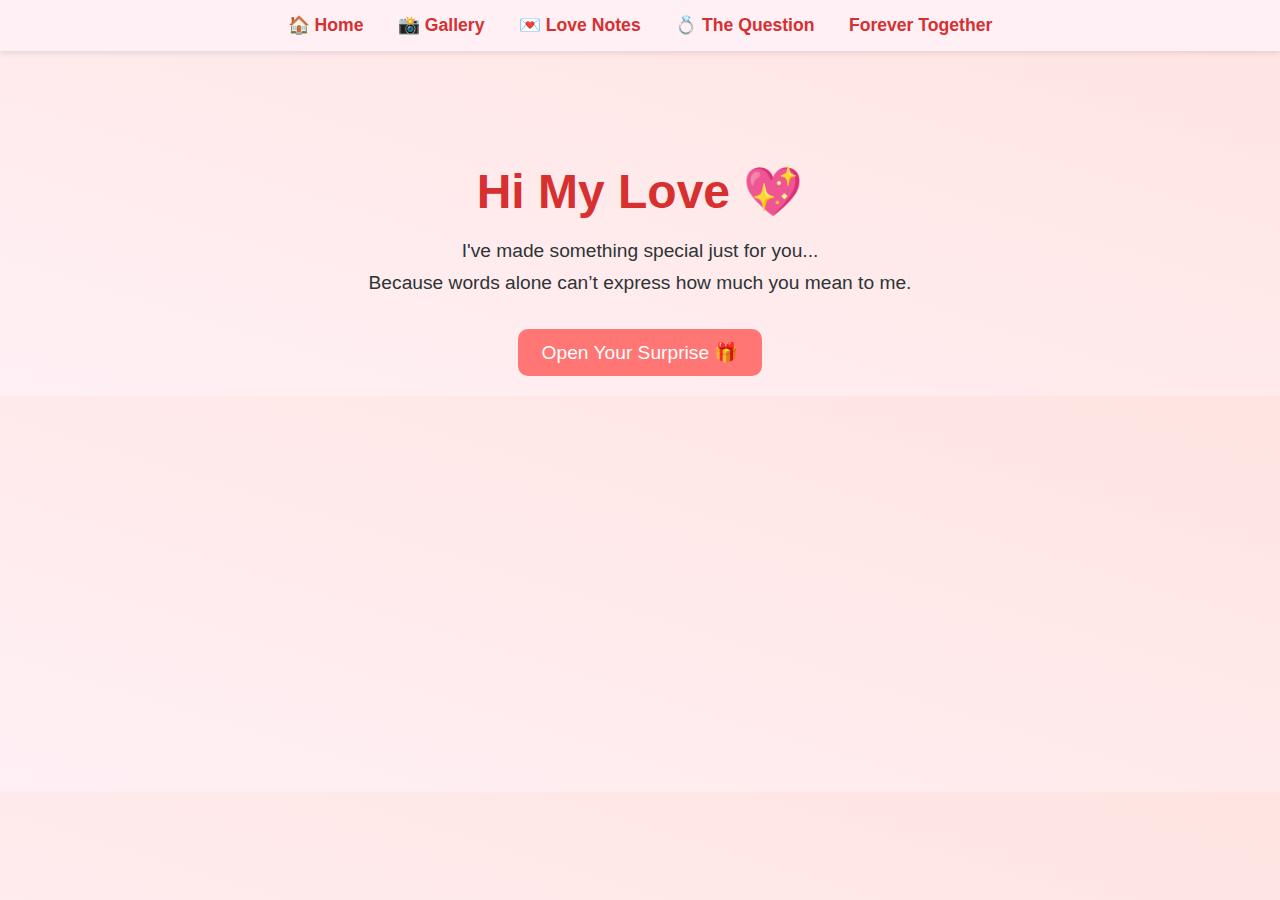
<file: index.html>
<!DOCTYPE html>
<html lang="en">
<head>
  <meta charset="UTF-8" />
  <meta name="viewport" content="width=device-width, initial-scale=1.0"/>
  <title>For You, My Love ❤️</title>
  <link rel="stylesheet" href="style.css" />
</head>
<body>

  <!-- Floating hearts animation -->
  <div class="heart-container">
    <div class="heart"></div>
    <div class="heart"></div>
    <div class="heart"></div>
  </div>

  <!-- Top Navigation -->
  <nav class="top-nav">
    <a href="index.html">🏠 Home</a>
    <a href="gallery.html">📸 Gallery</a>
    <a href="message-wall.html">💌 Love Notes</a>
    <a href="proposal.html">💍 The Question</a>
    <a href="forever-together.html">Forever Together</a>
  </nav>

  <!-- Welcome Message -->
  <main class="welcome-section">
    <h1>Hi My Love 💖</h1>
    <p>I've made something special just for you...</p>
    <p>Because words alone can’t express how much you mean to me.</p>
    <a href="proposal.html" class="cta-button">Open Your Surprise 🎁</a>
  </main>

  <script src="script.js"></script>
</body>
</html>
</file>
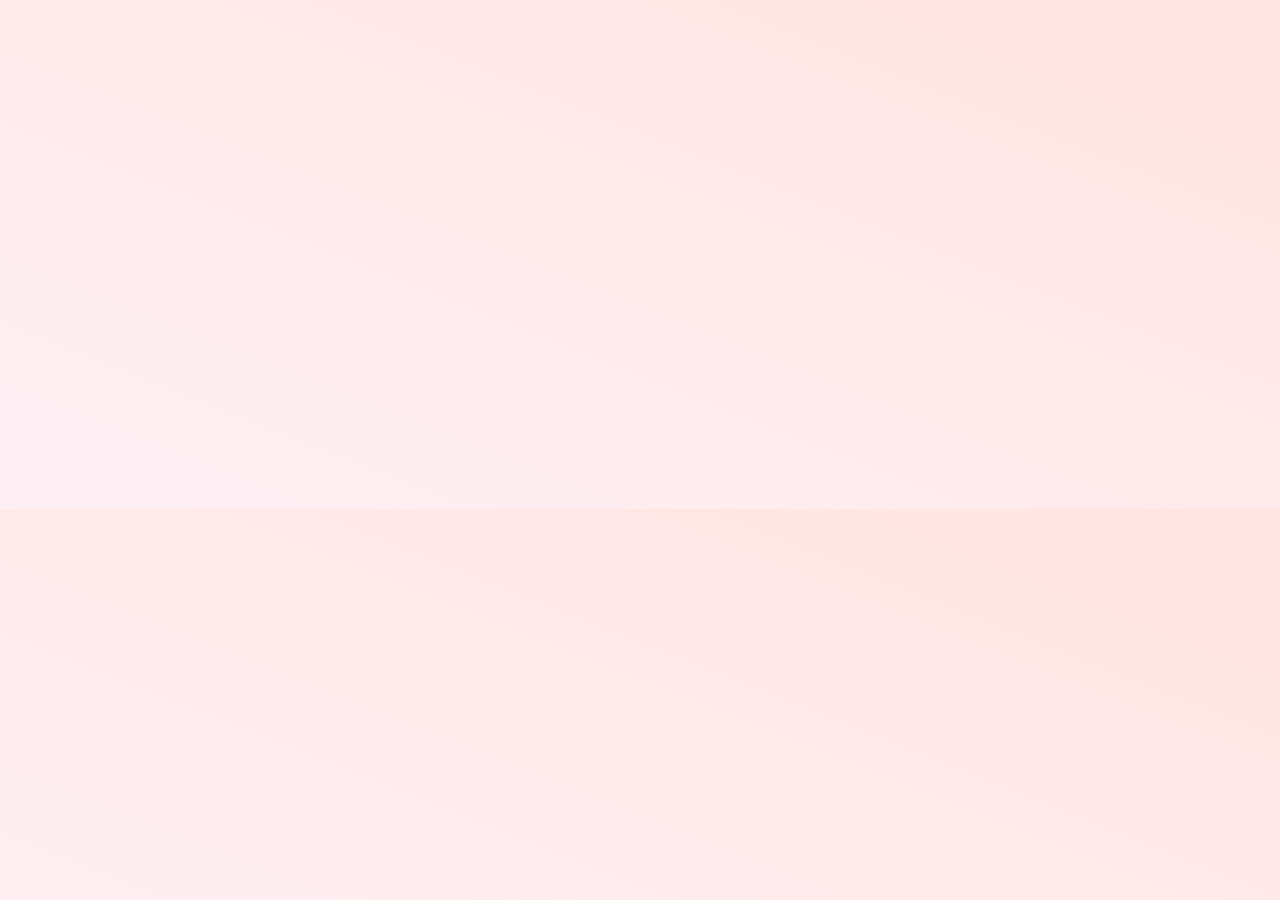
<file: forever-together.html>
<!DOCTYPE html>
<html lang="en">
<head>
  <meta charset="UTF-8" />
  <meta name="viewport" content="width=device-width, initial-scale=1.0"/>
  <title>Forever Together</title>
  <link rel="stylesheet" href="style.css" />
</head>
<body>
  <div class="celebration-container forever-together-page">
    <h1>Thank You for Saying Yes! 💍❤️</h1>
    <p>Our journey of love has just begun. I'm so excited for our forever together. 💕</p>

    <!-- Final Message Section -->
    <div id="heartfeltMessage">
      <h2>Our Forever Together 💕</h2>
      <p>
        Every moment with you is my favorite. I can't wait to spend forever making memories. ❤️
      </p>
      <a href="message-wall.html" target="_blank">
        <button>📜 Read Love Note</button>
       </a>

      <button onclick="showOurStory()">📖 Read Our Love Story</button>

      <!-- Hidden story section -->
      <div id="ourStory" style="display: none; margin-top: 15px;">
        <p>
            From the moment our paths crossed, I knew my life would never be the same. You've become the rhythm in my silence, the warmth in my coldest days, and the dream I never want to wake from. Every shared smile, every gentle touch, and every heartfelt laugh we've exchanged has been a piece of our own fairytale. You've shown me love that is patient, kind, and endlessly inspiring. I cherish the quiet mornings, the late-night talks, and the simple moments in between that remind me how lucky I am to have you. As we look toward the future, I promise to walk with you hand in hand through every season of life. I want to grow old with you, share our dreams, weather storms, and celebrate every joy. Thank you for choosing me, loving me, and making this journey magical. This is only the beginning of our forever, and I can't wait to write the rest of our story—with you. 💕
          </p>
      </div>
    </div>
  </div>

  <!-- Link JavaScript file -->
  <script src="script.js"></script>
</body>
</html>
</file>
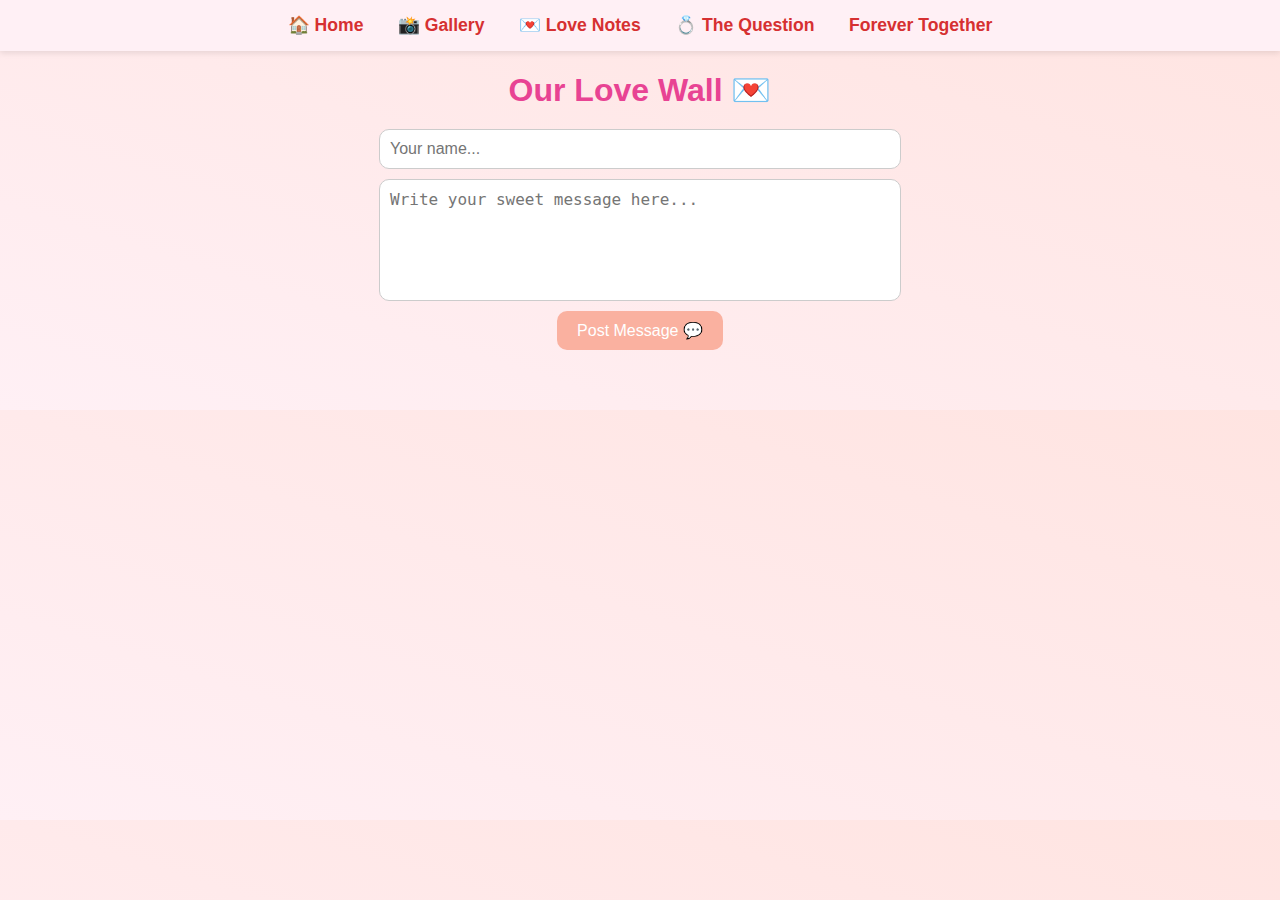
<file: message-wall.html>
<!DOCTYPE html>
<html lang="en">
<head>
  <meta charset="UTF-8" />
  <meta name="viewport" content="width=device-width, initial-scale=1.0"/>
  <title>Love Notes 💌</title>
  <link rel="stylesheet" href="style.css" />
</head>
<body>

  <!-- Navigation -->
  <nav class="top-nav">
    <a href="index.html">🏠 Home</a>
    <a href="gallery.html">📸 Gallery</a>
    <a href="message-wall.html">💌 Love Notes</a>
    <a href="proposal.html">💍 The Question</a>
    <a href="forever-together.html">Forever Together</a>
  </nav>

  <h1 class="message-wall-title">Our Love Wall 💌</h1>

  <section class="message-form-section">
    <input id="nameInput" type="text" placeholder="Your name..." />
    <textarea id="messageInput" placeholder="Write your sweet message here..."></textarea>
    <button onclick="addMessage()">Post Message 💬</button>
  </section>
  

  <!-- Message list -->
  <section id="messageList" class="message-list"></section>

  <script src="script.js"></script>
</body>
</html>
</file>
<file: style.css>
body {
    margin: 0;
    font-family: 'Segoe UI', sans-serif;
    background: linear-gradient(to top right, #fff0f5, #ffe4e1);
    color: #2d3436;
    text-align: center;
    overflow-x: hidden;
  }
  
  .top-nav {
    background-color: #fff0f5;
    padding: 15px;
    position: sticky;
    top: 0;
    z-index: 1000;
    box-shadow: 0 2px 6px rgba(0,0,0,0.1);
  }
  
  .top-nav a {
    margin: 0 15px;
    text-decoration: none;
    color: #d63031;
    font-weight: bold;
    font-size: 1.1rem;
  }
  
  .welcome-section {
    margin-top: 60px;
    padding: 20px;
  }
  
  .welcome-section h1 {
    font-size: 3rem;
    color: #d63031;
  }
  
  .welcome-section p {
    font-size: 1.2rem;
    margin: 10px 0;
  }
  
  .cta-button {
    display: inline-block;
    margin-top: 25px;
    padding: 12px 24px;
    background-color: #ff7675;
    color: white;
    font-size: 1.2rem;
    border-radius: 10px;
    text-decoration: none;
    transition: background 0.3s;
  }
  
  .cta-button:hover {
    background-color: #e17055;
  }
  
  /* Floating hearts animation */
  .heart-container .heart {
    position: fixed;
    bottom: -50px;
    width: 20px;
    height: 20px;
    background: red;
    animation: floatUp 5s infinite ease-in;
    clip-path: polygon(50% 0%, 61% 11%, 100% 35%, 87% 100%, 50% 75%, 13% 100%, 0% 35%, 39% 11%);
    opacity: 0.6;
    z-index: 0;
  }
  
  .heart:nth-child(1) {
    left: 10%;
    animation-delay: 0s;
  }
  .heart:nth-child(2) {
    left: 50%;
    animation-delay: 2s;
  }
  .heart:nth-child(3) {
    left: 80%;
    animation-delay: 4s;
  }
  
  @keyframes floatUp {
    0% {
      transform: translateY(0) scale(1);
      opacity: 0.6;
    }
    50% {
      opacity: 1;
    }
    100% {
      transform: translateY(-100vh) scale(1.5);
      opacity: 0;
    }
  }

  .proposal-container {
    margin-top: 60px;
    padding: 40px;
    text-align: center;
    color: #c44569;
  }
  
  .proposal-question {
    font-size: 2.5rem;
    margin: 30px 0;
    color: #e84393;
    animation: glow 2s ease-in-out infinite alternate;
  }
  
  #yesButton {
    padding: 15px 30px;
    font-size: 1.3rem;
    background: #fab1a0;
    color: white;
    border: none;
    border-radius: 12px;
    cursor: pointer;
    box-shadow: 0 5px 15px rgba(0,0,0,0.2);
    transition: background 0.3s;
  }
  
  #yesButton:hover {
    background: #ff7675;
  }
  
  @keyframes glow {
    from {
      text-shadow: 0 0 5px #f8a5c2;
    }
    to {
      text-shadow: 0 0 20px #f78fb3;
    }
  }
  
  /* Confetti canvas full screen */
  #confettiCanvas {
    position: fixed;
    top: 0;
    left: 0;
    width: 100%;
    height: 100%;
    pointer-events: none;
    z-index: 999;
  }

  
  .gallery-title {
    text-align: center;
    font-size: 2rem;
    color: #d63031;
    margin-top: 20px;
  }
  
  .gallery {
    display: grid;
    grid-template-columns: repeat(auto-fit, minmax(220px, 1fr));
    gap: 20px;
    padding: 20px;
  }
  
  .video-card {
    background-color: #fff0f6;
    padding: 10px;
    border-radius: 12px;
    text-align: center;
    box-shadow: 0 4px 10px rgba(0,0,0,0.1);
  }
  
  video {
    width: 100%;
    border-radius: 10px;
    cursor: pointer;
    transition: transform 0.3s;
  }
  
  video:hover {
    transform: scale(1.05);
  }
  
  .video-card p {
    margin-top: 10px;
    font-size: 1rem;
    color: #6c5ce7;
  }
  
  /* Lightbox popup */
  .lightbox {
    position: fixed;
    top: 0;
    left: 0;
    width: 100%;
    height: 100%;
    background: rgba(0,0,0,0.8);
    display: none;
    justify-content: center;
    align-items: center;
    z-index: 1000;
  }
  
  #lightbox-video {
    max-width: 90%;
    max-height: 80vh;
    border-radius: 10px;
  }

  #nameInput {
    width: 90%;
    max-width: 500px;
    margin-bottom: 10px;
    padding: 10px;
    font-size: 1rem;
    border-radius: 10px;
    border: 1px solid #ccc;
  }
  .message small {
    display: block;
    margin-top: 10px;
    font-size: 0.8rem;
    color: #999;
  }
  .message button {
    margin-top: 8px;
    margin-right: 5px;
    padding: 5px 10px;
    font-size: 0.8rem;
    border: none;
    border-radius: 6px;
    cursor: pointer;
  }
  .message .edit-btn {
    background-color: #74b9ff;
    color: white;
  }
  .message .delete-btn {
    background-color: #ff6b81;
    color: white;
  }
  .message-wall-title {
    text-align: center;
    font-size: 2rem;
    color: #e84393;
    margin-top: 20px;
  }
  
  .message-form-section {
    display: flex;
    flex-direction: column;
    align-items: center;
    margin: 20px;
  }
  
  #messageInput {
    width: 90%;
    max-width: 500px;
    height: 100px;
    padding: 10px;
    font-size: 1rem;
    border-radius: 10px;
    border: 1px solid #ccc;
    resize: none;
  }
  
  .message-form-section button {
    margin-top: 10px;
    padding: 10px 20px;
    background-color: #fab1a0;
    color: white;
    border: none;
    border-radius: 10px;
    font-size: 1rem;
    cursor: pointer;
  }
  
  .message-form-section button:hover {
    background-color: #ff7675;
  }
  
  .message-list {
    display: grid;
    grid-template-columns: repeat(auto-fit, minmax(220px, 1fr));
    gap: 15px;
    padding: 20px;
  }
  
  .message-list .message {
    background-color: #ffe6f0;
    border-radius: 10px;
    padding: 15px;
    box-shadow: 0 4px 10px rgba(0,0,0,0.1);
    font-size: 1rem;
    color: #6c5ce7;
  }
    

  .heart-animation {
    position: fixed;
    font-size: 2rem;
    animation: floatUp 1s ease-out forwards;
    pointer-events: none;
  }
  
  @keyframes floatUp {
    0% {
      opacity: 1;
      transform: translateY(0) scale(1);
    }
    100% {
      opacity: 0;
      transform: translateY(-100px) scale(1.5);
    }
  }
  

  .proposal-page {
    background: linear-gradient(to right, #fbc2eb, #a6c1ee);
    color: #fff;
    text-align: center;
    padding-top: 100px;
    font-family: 'Segoe UI', sans-serif;
    background-size: cover;
    animation: bgPulse 10s infinite alternate;
  }
  
  @keyframes bgPulse {
    0% { background-color: #fbc2eb; }
    100% { background-color: #a6c1ee; }
  }
  
  .proposal-container {
    max-width: 800px;
    margin: auto;
  }
  
  #typingText {
    font-size: 2rem;
    color: #fff;
    margin-bottom: 30px;
    animation: fadeIn 2s ease-in;
  }
  
  .proposal-buttons button {
    font-size: 1.2rem;
    padding: 15px 30px;
    margin: 10px;
    border: none;
    border-radius: 20px;
    cursor: pointer;
    transition: transform 0.3s;
  }
  
  .proposal-buttons button:hover {
    transform: scale(1.1);
  }
  
  .proposal-buttons button:first-child {
    background-color: #ff6b81;
    color: white;
  }
  
  .proposal-buttons button:last-child {
    background-color: #dfe6e9;
    color: #2d3436;
  }

  .proposal-buttons {
    position: relative;
  }
  
  #noBtn {
    position: absolute;
    left: 50%;
    transform: translateX(-50%);
    transition: top 0.3s ease, left 0.3s ease;
  }

  .countdown-section {
    margin-top: 40px;
    color: #fff;
    font-size: 1.5rem;
    text-shadow: 1px 1px 2px #000;
  }
  
  #countdown {
    margin-top: 10px;
    font-weight: bold;
    font-size: 2rem;
  }
  
  #countdown span {
    margin: 0 8px;
    color: #ffd700;
  }

  .forever-together-page {
    background: linear-gradient(to right, #f7c5d9, #f3e6f0);
    color: #fff;
    text-align: center;
    padding-top: 50px;
    font-family: 'Segoe UI', sans-serif;
    background-size: cover;
    animation: bgPulse 15s infinite alternate;
  }
  
  @keyframes bgPulse {
    0% { background-color: #f7c5d9; }
    100% { background-color: #f3e6f0; }
  }
  
  .celebration-container {
    max-width: 900px;
    margin: auto;
  }
  
  h1 {
    font-size: 3rem;
    margin-bottom: 20px;
  }
  
  button {
    background-color: #ff6b81;
    color: white;
    padding: 10px 30px;
    border-radius: 15px;
    font-size: 1.2rem;
    margin-top: 20px;
    cursor: pointer;
    transition: transform 0.3s ease;
  }
  
  button:hover {
    transform: scale(1.1);
  }
  
  #loveQuote {
    font-size: 1.5rem;
    margin-top: 20px;
    font-style: italic;
    color: #ffd700;
  }
/* Add fade-in effect to the entire page */
.forever-together-page {
    opacity: 0; /* Start with 0 opacity */
    animation: fadeIn 2s forwards; /* Fade-in effect over 2 seconds */
  }
  
  @keyframes fadeIn {
    from {
      opacity: 0;
    }
    to {
      opacity: 1;
    }
  }
  
  /* Optional: Add a heart animation for extra effect */
  @keyframes heartBeat {
    0% { transform: scale(1); }
    50% { transform: scale(1.1); }
    100% { transform: scale(1); }
  }
  
  .celebration-container h1 {
    animation: heartBeat 1s infinite;
    color: #ff3366;
  }

  #heartfeltMessage {
    margin-top: 30px;
    font-size: 1.5rem;
    color: #fff;
    background-color: rgba(0, 0, 0, 0.6);
    padding: 20px;
    border-radius: 10px;
    box-shadow: 0 5px 20px rgba(0, 0, 0, 0.3);
    animation: fadeInUp 2s ease-out;
  }
  
  #heartfeltMessage h2 {
    font-size: 2.5rem;
    color: #ff3366;
  }
  
  #ourStory {
    margin-top: 20px;
    font-size: 1.2rem;
    font-style: italic;
    color: #ffd700;
  }
  
  button {
    background-color: #ff6b81;
    padding: 10px 30px;
    font-size: 1.2rem;
    border-radius: 15px;
    color: white;
    cursor: pointer;
    transition: transform 0.3s;
  }
  
  button:hover {
    transform: scale(1.1);
  }
</file>
